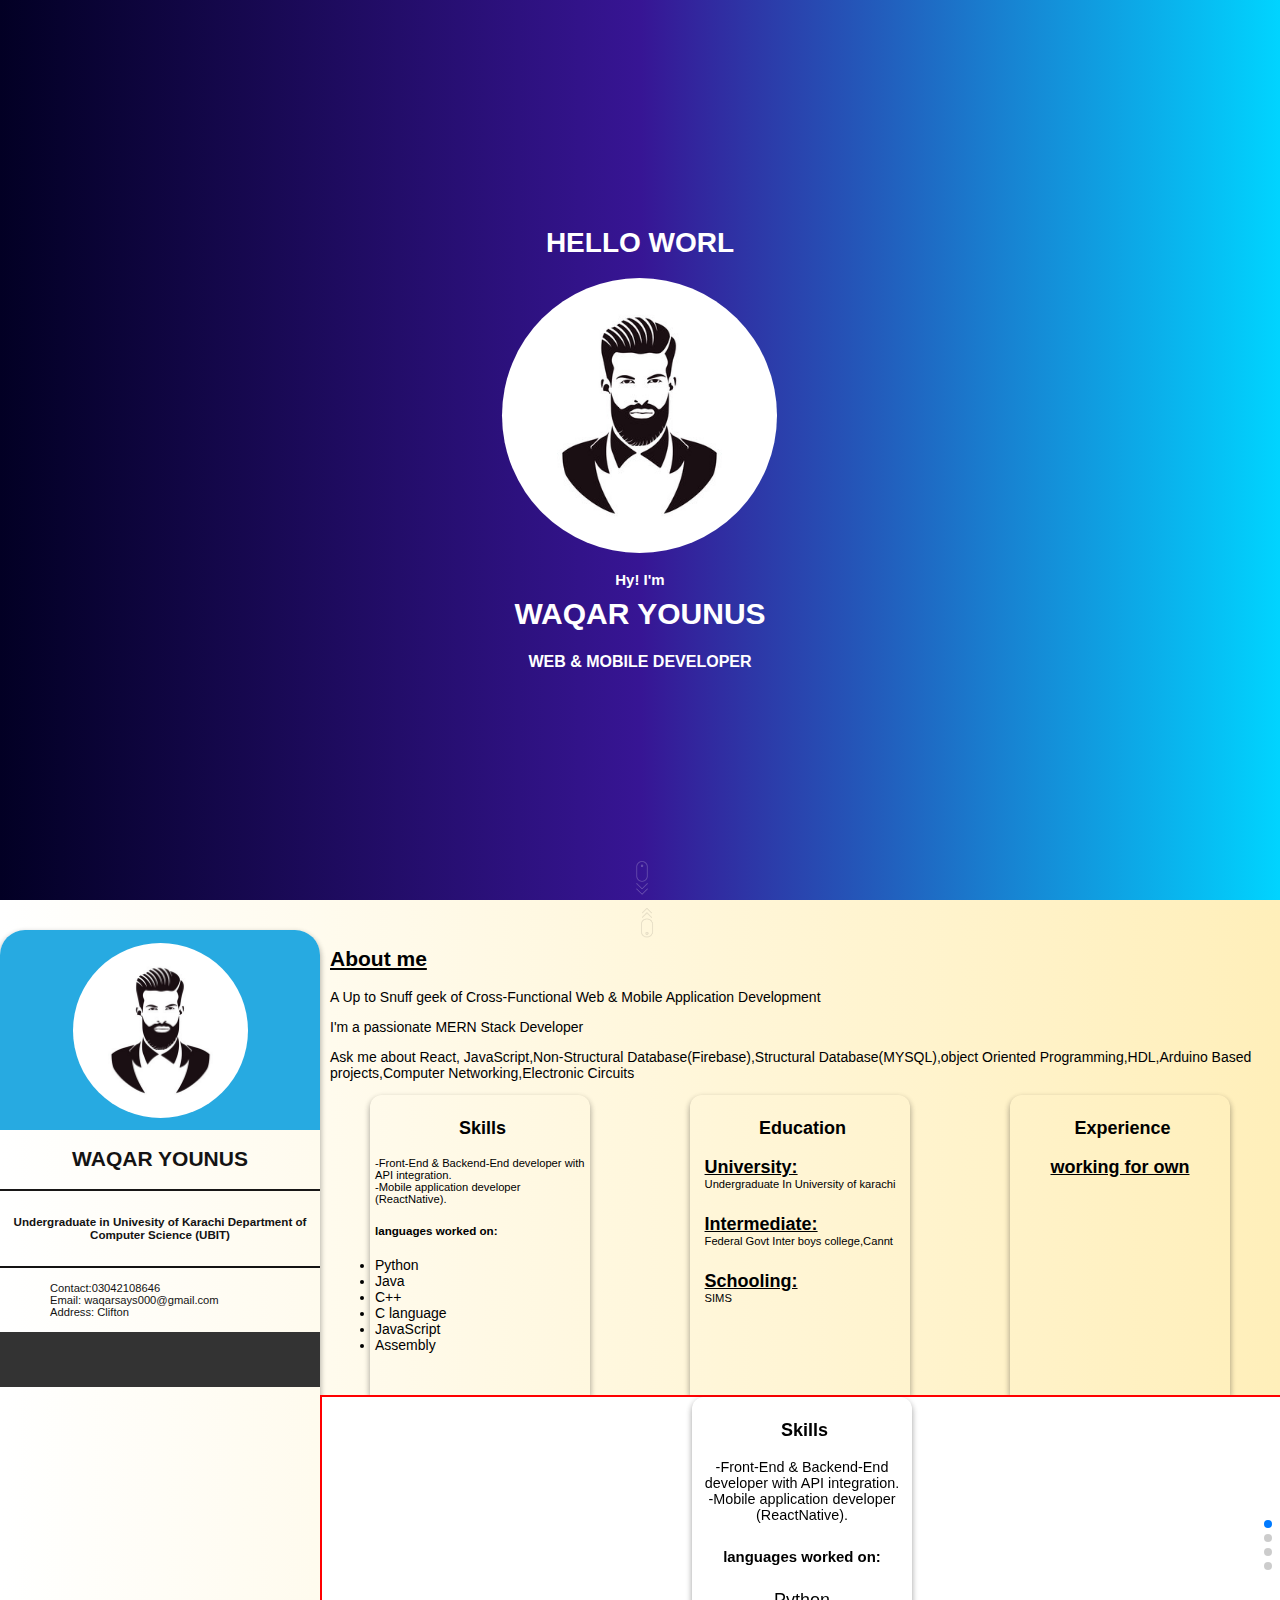
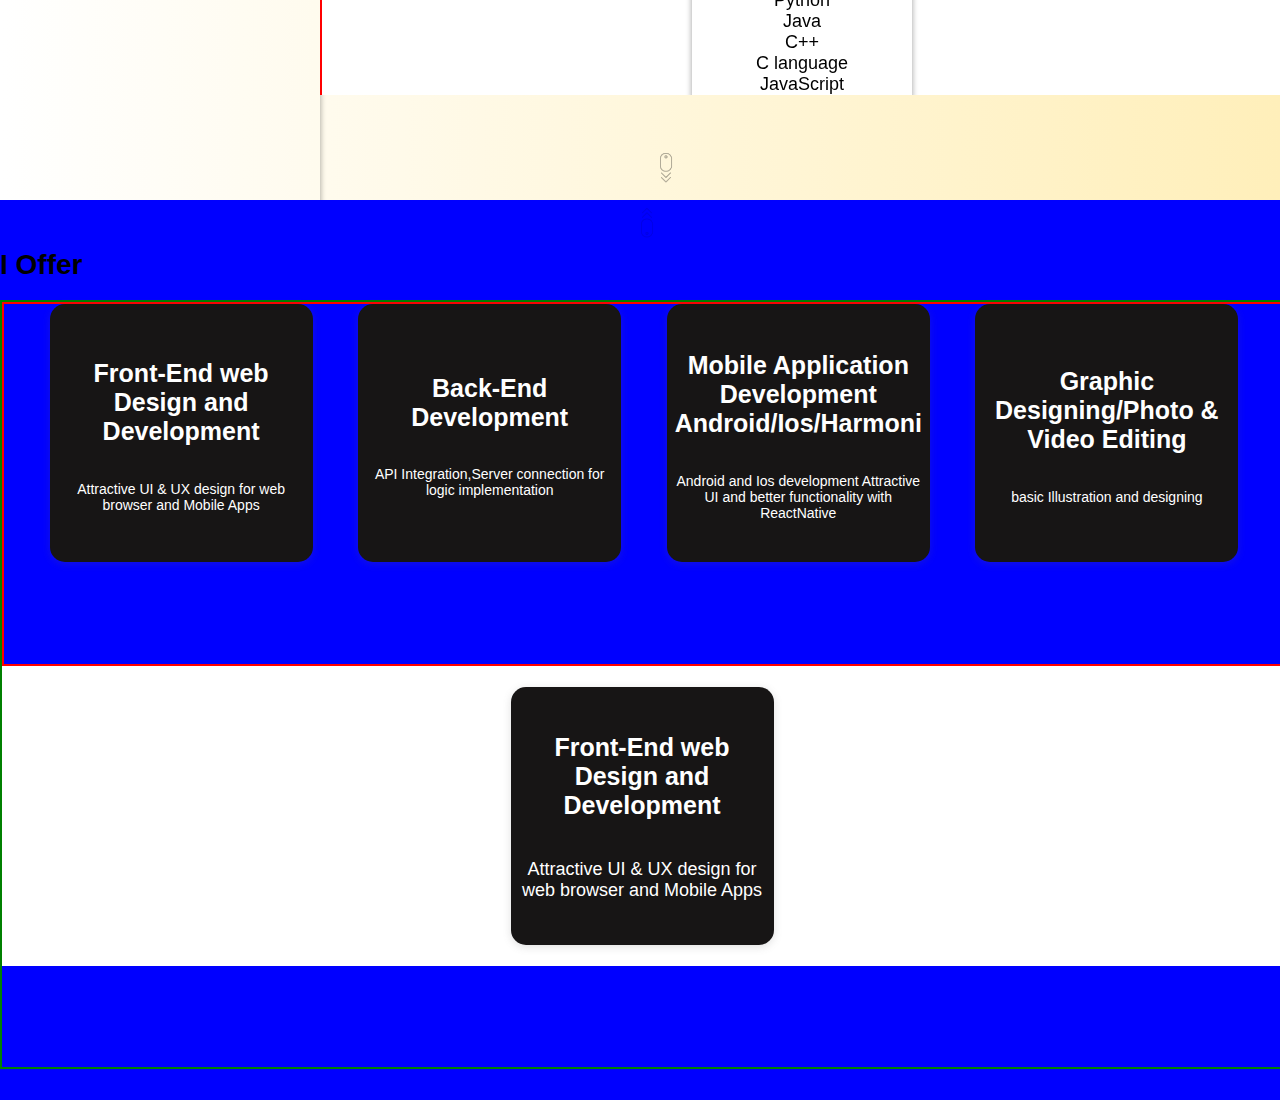
<file: version 1/index.html>
<!DOCTYPE html>
<html lang="en">

<head>
    <meta charset="UTF-8">
    <meta http-equiv="X-UA-Compatible" content="IE=edge">
    <meta name="viewport" content="width=device-width, initial-scale=1.0">
    <title>Document</title>
    <link rel="stylesheet" href="style.css">
    <link rel="stylesheet" href="style2.css">
    <link rel="stylesheet" href="responsive.css">
    <!-- <link rel="stylesheet" href="slider.css"> -->


    <!-- swiper's css link -->
    <link rel="stylesheet" href="https://cdn.jsdelivr.net/npm/swiper/swiper-bundle.min.css" />

    <link rel="stylesheet" href="https://cdnjs.cloudflare.com/ajax/libs/font-awesome/6.2.0/css/all.min.css"
        integrity="sha512-xh6O/CkQoPOWDdYTDqeRdPCVd1SpvCA9XXcUnZS2FmJNp1coAFzvtCN9BmamE+4aHK8yyUHUSCcJHgXloTyT2A=="
        crossorigin="anonymous" referrerpolicy="no-referrer" />




    <link href="https://cdn.jsdelivr.net/npm/bootstrap@5.2.2/dist/css/bootstrap.min.css" rel="stylesheet"
        integrity="sha384-Zenh87qX5JnK2Jl0vWa8Ck2rdkQ2Bzep5IDxbcnCeuOxjzrPF/et3URy9Bv1WTRi" crossorigin="anonymous">



    <link rel="preconnect" href="https://fonts.googleapis.com">
    <link rel="preconnect" href="https://fonts.gstatic.com" crossorigin>
    <link href="https://fonts.googleapis.com/css2?family=League+Spartan:wght@500&family=Varela+Round&display=swap"
        rel="stylesheet">



    <style>
        html,
        body {
            position: relative;
            height: 100%;
        }

        body {
            background: #eee;
            font-family: Helvetica Neue, Helvetica, Arial, sans-serif;
            font-size: 14px;
            color: #000;
            margin: 0;
            padding: 0;
        }

        .swiper {
            width: 100%;
            height: 100%;
        }

        .swiper-slide {
            text-align: center;
            font-size: 18px;
            background: #fff;

            /* Center slide text vertically */
            display: -webkit-box;
            display: -ms-flexbox;
            display: -webkit-flex;
            display: flex;
            -webkit-box-pack: center;
            -ms-flex-pack: center;
            -webkit-justify-content: center;
            justify-content: center;
            -webkit-box-align: center;
            -ms-flex-align: center;
            -webkit-align-items: center;
            align-items: center;
        }

        .swiper-slide img {
            display: block;
            width: 100%;
            height: 100%;
            object-fit: cover;
        }

        .border {
            border: 2px solid red;
        }
    </style>


</head>

<body>
    <div class="mainwrapper" id="mainwrapperID">



        <section data-index="1" class="one" id="oneID">
            <div class="page1" id="page1ID">
                <div class="page1_div1">
                    <div id="container">
                        <h1>HELLO</h1>&nbsp;&nbsp;<h1 id="text"></h1>
                        <h1 id="cursor"></h1>
                    </div>
                    <div class="pic"></div>
                    <h4 class="heading2"> <span class="spanheading2">Hy! I'm</span> WAQAR YOUNUS</h4>
                    <h4 class="heading3">WEB & MOBILE DEVELOPER</h4>
                </div>

                <div class="page1_div2">
                    <button class="button1" id="button1"><img class="downarrow" src="./images/bottom-image.png"
                            alt=""></button>

                </div>
            </div>

        </section>





        <section data-index="2" class="two" id="twoID">
            <header style="display: flex; justify-content: center; align-items: center; height: 30px;">
                <button class="uparrow" id="button2"><img class="uparrow" src="./images/uparrowbutton.png"
                        alt="Home"></button>
            </header>

            <div style="display: flex;  height:100vh">
                <!-- ////////////////////////////////////////////////// -->

                <aside id="aside1ID" class="aside1">
                    <div class="hidemenubutton"><button id="hidemenuID" class="closemenu"><i
                                class="fa-solid fa-xmark"></i></button></div>
                    <div class="profilediv">
                        <div class="pic2"></div>
                    </div>

                    <div class="name center">
                        <h2 class="white">WAQAR YOUNUS</h2>
                    </div>
                    <div class="uniintro center">
                        <h5 class="white" style="padding: 5px;">Undergraduate in Univesity of Karachi Department of
                            Computer Science
                            (UBIT)
                        </h5>
                    </div>

                    <ul class="unorderlist">
                        <li class="licontent white"><span class="span"><i
                                    class="fa-solid infoicons fa-phone"></i></span>
                            <h4 class="headingh4info">Contact:03042108646</h4>
                        </li>
                        <li class="licontent white"><span class="span"><i
                                    class="fa-solid infoicons fa-envelope"></i></span>
                            <h4 class="headingh4info">Email: waqarsays000@gmail.com</h4>
                        </li>
                        <li class="licontent white  "><span class="span"><i
                                    class="fa-solid infoicons fa-location-dot"></i></span>
                            <h4 class="headingh4info">Address: Clifton</h4>
                        </li>
                    </ul>


                    <div class="main iconsforsocialmedia">
                        <ul class="unorderlist1">
                            <li class="fblist CL"> <a target="_blank" class="fb CL" href="https://www.facebook.com/"><i
                                        class="fa-brands fa-facebook-f"></i></a>
                                </i></li>
                            <li class="instalist CL"> <a target="_blank" class="insta CL"
                                    href="https://www.instagram.com/waqar_younus_says000/"><i
                                        class="fa-brands fa-instagram"></i></a> </li>
                            <li class="youtubelist CL"> <a target="_blank" class="youtube CL"
                                    href="https://www.youtube.com"> <i class="fa-brands fa-youtube"></i></a></li>
                            <li class="twitterlist CL"> <a target="_blank" class="twitter  CL"
                                    href="https://www.twitter.com"><i class="fa-brands fa-twitter"></i></a> </li>
                            <li class="linkedinlist CL"> <a target="_blank" class="linkedin  CL"
                                    href="https://www.linkedin.com/in/waqar-younus-643457252/"> <i
                                        class="fa-brands fa-linkedin"></i></a></li>
                            <li class="githublist CL"> <a target="_blank" class="github  CL"
                                    href="https://github.com/WaqarYounus2000"> <i class="fa-brands fa-github"></i></a>
                            </li>

                        </ul>

                    </div>
                </aside>
                <!-- ////////////////////////////////////////////////////// -->
                <aside id="aside2ID" class="aside2">

                    <div style="width:100%">
                        <h2 class="headingandmenu" style="margin-left:10px; text-decoration:underline;">About me <div><i
                                    id="menuID" class="fa-solid fa-bars menu"></i></div>
                        </h2>
                    </div>
                    <div style="margin-left:10px;" class="secondpagecontent">
                        <p>A Up to Snuff geek of Cross-Functional Web & Mobile Application Development</p>
                        <p>I'm a passionate MERN Stack Developer </p>
                        <p>Ask me about React, JavaScript,Non-Structural Database(Firebase),Structural
                            Database(MYSQL),object Oriented Programming,HDL,Arduino Based projects,Computer
                            Networking,Electronic Circuits</p>
                    </div>

                    <div class="cardsdiv">
                        <div class="cards center">
                            <!-- <div class="circle">
                                
                            </div> -->
                            <div class="title center">
                                <h3 class="center"> <i class="cardsicons1 fa-solid fa-wrench"></i> Skills</h3>
                            </div>
                            <div class="info">
                                <li class="info2">-Front-End & Backend-End developer with API integration.</li>
                                <li class="info2">-Mobile application developer (ReactNative).</li>
                                <h5>languages worked on:</h5>
                                <li>Python</li>
                                <li>Java</li>
                                <li>C++</li>
                                <li>C language</li>
                                <li>JavaScript</li>
                                <li>Assembly</li>

                            </div>

                        </div>
                        <div class="cards">
                            <div class="title">
                                <h3 class="center"> <i class="cardsicons1 fa-solid fa-graduation-cap"></i> Education
                                </h3>
                            </div>
                            <div class="info">
                                <h4 style="padding:0px; margin:0px;">University:</h4>
                                <p style="font-size:0.8em; padding: 0px; margin: 0px;">Undergraduate In University of
                                    karachi</p>
                                <h4 style="margin-bottom: 0px;">Intermediate:</h4>
                                <p style="font-size:0.8em; margin-top: 0px;">Federal Govt Inter boys college,Cannt</p>
                                <h4 style="margin-bottom:0px ;">Schooling:</h4>
                                <p style="font-size:0.8em; margin-top: 0px;">SIMS</p>
                            </div>

                        </div>
                        <div class="cards">
                            <div class="title">
                                <h3 class="center"> <i class="cardsicons1 fa-solid fa-star"></i>Experience</h3>
                            </div>
                            <div class="info">
                                <h4 style="padding:0px; margin:0px;">working for own</h4>

                            </div>

                        </div>



                    </div>

                    <!-- //////////////////////slider starts///////////////////////////// -->

                    <div class="swiper mySwiper">
                        <div class="swiper-wrapper">
                            <div class="swiper-slide border">
                                <div class="cards">
                                    <div class="title">
                                        <h3 class="center"> <i class="cardsicons1 fa-solid fa-wrench"></i> Skills
                                        </h3>
                                    </div>
                                    <div class="info">
                                        <li class="info2">-Front-End & Backend-End developer with API integration.
                                        </li>
                                        <li class="info2">-Mobile application developer (ReactNative).</li>
                                        <h5>languages worked on:</h5>
                                        <li>Python</li>
                                        <li>Java</li>
                                        <li>C++</li>
                                        <li>C language</li>
                                        <li>JavaScript</li>
                                        <li>Assembly</li>

                                    </div>

                                </div>
                            </div>
                            <div class="swiper-slide border">
                                <div class="cards">
                                    <div class="title">
                                        <h3 class="center"> <i class="cardsicons1 fa-solid fa-graduation-cap"></i>
                                            Education</h3>
                                    </div>
                                    <div class="info">
                                        <h4 style="padding:0px; margin:0px;">University:</h4>
                                        <p style="padding: 0px; margin: 0px;">Undergraduate In
                                            University of karachi</p>
                                        <h4 style="margin-bottom: 0px;">Intermediate:</h4>
                                        <p style="font-size:0.8em; margin-top: 0px;">Federal Govt Inter boys
                                            college,Cannt</p>
                                        <h4 style="margin-bottom:0px ;">Schooling:</h4>
                                        <p style="font-size:0.8em; margin-top: 0px;">SIMS</p>
                                    </div>

                                </div>

                            </div>
                            <div class="swiper-slide border">
                                <div class="cards">
                                    <div class="title">
                                        <h3 class="center"> <i class="cardsicons1 fa-solid fa-star"></i>Experience
                                        </h3>
                                    </div>
                                    <div class="info">
                                        <h4 style="padding:0px; margin:0px;">Nill</h4>

                                    </div>

                                </div>
                            </div>

                        </div>
                        <div class="swiper-pagination"></div>
                    </div>

                    <!-- //////////////////////////slider finish///////////////////////// -->

                </aside>

            </div>
            <footer
                style="position: absolute;width: 100%; bottom: 0%; display: flex; justify-content: center; align-items: center;">
                <button class="downarrow" id="button3"><img style="border:none; width: 50px;"
                        src="./images/downarrowbutton.png" alt=""></button>
            </footer>




        </section>




        <section data-index="3" class="three">
            <div style="display: flex; justify-content: center; align-items: center; height: 30px;">
                <button class="uparrow" id="button4"><img class="uparrow" src="./images/uparrowbutton.png"
                        alt=""></button>
            </div>
            <h1 class="myservices">I Offer</h1>

            <div class="pagethreebody">


                <div class="cardsforservice">
                    <div class="servicecards">
                        <i class=" serviceIcons fa-solid fa-code"></i>
                        <h2 class="colorwhite titleservice">Front-End web Design and Development</h2>
                        <p class="para1">Attractive UI & UX design for web browser and Mobile Apps</p>
                    </div>

                    <div class="servicecards">
                        <i class=" serviceIcons fa-solid fa-gear"></i>
                        <h2 class="colorwhite titleservice">Back-End Development</h2>
                        <p class="para1">API Integration,Server connection for logic implementation</p>
                    </div>

                    <div class="servicecards">
                        <div class="serviceIcons">
                            <i class=" serviceIcons fa-brands fa-android"></i>
                            <i class=" serviceIcons fa-brands fa-app-store-ios"></i>

                        </div>
                        <h2 class="colorwhite titleservice">Mobile Application Development Android/Ios/Harmoni</h2>
                        <p class="para1">Android and Ios development Attractive UI and better functionality with
                            ReactNative</p>
                    </div>


                    <div class="servicecards">
                        <i class=" serviceIcons fa-solid fa-bezier-curve"></i>
                        <h2 class="colorwhite titleservice">Graphic Designing/Photo & Video Editing</h2>
                        <p class="para1">basic Illustration and designing </p>
                    </div>



                </div>


                <!-- slider starts///////////////////////////////////// -->
                <div class="swiper mySwiper ">
                    <div class="swiper-wrapper">
                        <div class="swiper-slide">
                            <div class="servicecards">
                                <i class=" serviceIcons fa-solid fa-code"></i>
                                <h2 class="colorwhite titleservice">Front-End web Design and Development</h2>
                                <p class="para1">Attractive UI & UX design for web browser and Mobile Apps</p>
                            </div>


                        </div>
                        <div class="swiper-slide">
                            <div class="servicecards">
                                <i class=" serviceIcons fa-solid fa-gear"></i>
                                <h2 class="colorwhite titleservice">Back-End Development</h2>
                                <p class="para1">API Integration,Server connection for logic implementation</p>
                            </div>
                        </div>
                        <div class="swiper-slide">
                            <div class="servicecards">
                                <div class="serviceIcons">
                                    <i class=" serviceIcons fa-brands fa-android"></i>
                                    <i class=" serviceIcons fa-brands fa-app-store-ios"></i>

                                </div>
                                <h2 class="colorwhite titleservice">Mobile Application Development Android/Ios/Harmoni
                                </h2>
                                <p class="para1">Android and Ios development Attractive UI and better functionality with
                                    ReactNative</p>
                            </div>
                        </div>
                        <div class="swiper-slide">

                            <div class="servicecards">
                                <i class=" serviceIcons fa-solid fa-bezier-curve"></i>
                                <h2 class="colorwhite titleservice">Graphic Designing/Photo & Video Editing</h2>
                                <p class="para1">basic Illustration and designing </p>
                            </div>
                        </div>
                      
                    </div>
                </div>

                <!-- ////////////////////////////////////////////////////////// -->




        </section>





    </div>

    <script src="app.js"></script>
    <script src="https://cdn.jsdelivr.net/npm/swiper/swiper-bundle.min.js"></script>
    <script src="styling.js"></script>
    <!-- JavaScript Bundle with Popper -->
    <script src="https://cdn.jsdelivr.net/npm/bootstrap@5.2.2/dist/js/bootstrap.bundle.min.js"
        integrity="sha384-OERcA2EqjJCMA+/3y+gxIOqMEjwtxJY7qPCqsdltbNJuaOe923+mo//f6V8Qbsw3"
        crossorigin="anonymous"></script>
</body>

</html>
</file>
<file: version 1/style.css>
body {
    margin: 0;
    padding: 0;
    overflow: hidden;
}

.mainwrapper {
    position: relative;
    width: 100%;
    height: 100vh;
    /* border: 2px solid black; */
    margin: 0px;
    padding: 0px;
    /* display: flex; */
    /* flex-direction: column; */
    transform: translate3d(0px, 0%, 0px);
    /* transition: all 1000ms ease 0s; */
    scroll-behavior: smooth;
    scroll-snap-align: start;
    transition: all 1000ms ease 0.2s;
    transform-style: preserve-3d
}

.one {
    position: absolute;

    top: 0%;
    height: 100%;
    width: 100%;
    background-color: #72C9B9;
    background: linear-gradient(90deg, rgba(2, 0, 36, 1) 0%, rgba(55, 21, 148, 1) 50%, rgba(0, 212, 255, 1) 100%);

    scroll-snap-align: center;
    transform: translate3d(0px, 0%, 0px);
    transition: all 1000ms ease 0.2s;
}

.two {
    background: #fcfcfc;
    background: -webkit-linear-gradient(to right, #FFFFFF, #FFEFBA);
    background: linear-gradient(to right, #FFFFFF, #FFEFBA);

    position: absolute;
    /* top: 200%; */
    top: 100%;
    /* border: 2px solid rgb(10, 235, 25); */
    /* background-color: green; */
    width: 100%;
    height: 100%;
    scroll-snap-align: start;
    transform: translate3d(0px, 0%, 0px);
    /* background-color: #72C9B9; */
    /* background-color: #bcdee7; */
    transition: all 1000ms ease 0.2s;
    background-color: white;
}

.three {
    position: absolute;
    top: 200%;
    /* border: 2px solid rgb(10, 25, 235); */
    background-color: blue;
    width: 100%;
    height: 100%;
    scroll-snap-align: center;
    transition: all 1000ms ease 0.2s;
}


.active {
    position: relative;
    transform: translate3d(0px, -100%, 0px);
    transition: all 1000ms ease 0.2s;
}

.active2 {
    position: relative;
    transform: translate3d(0px, 0%, 0px);
    transition: all 1000ms ease 0.2s;
}

/* /////////////////////////////////////// */
.active3 {
    position: relative;
    transform: translate3d(0px, -200%, 0px);
    transition: all 1000ms ease 0.2s;
}


/* //////////////////////////// */

.active6 {
    position: relative;
    transform: translate3d(0px, -100%, 0px);
    transition: all 1000ms ease 0.2s;
}
</file>
<file: version 1/style2.css>
body {
    margin: 0px;
    user-select: none;
    padding: 0px;

    /* font-family: 'League Spartan', sans-serif; */
    /* font-family: 'League Spartan', sans-serif; */
    font-family: 'Varela Round', sans-serif;


}

@font-face {
    font-family: myFirstFont;
    src: url('./fonts/Varela_Round/VarelaRound-Regular.ttf');
    font-weight: bold;
}

#container {
    display: flex;
    justify-content: center;
    align-items: center;
    color: white;
}


/* /////////////////////////////// page 1 style ///////////////////////////////////// */


.page1 {
    background: rgb(2, 0, 36);
    background: linear-gradient(90deg, rgba(2, 0, 36, 1) 0%, rgba(55, 21, 148, 1) 50%, rgba(0, 212, 255, 1) 100%);
    /* border: 2px solid red; */
    display: flex;
    justify-content: center;
    align-items: center;
    width: 100%;
    height: 100vh;
    flex-direction: column;
    position: relative;
    transition: all 0.6s;
}


.page1_div1 {

    display: flex;
    justify-content: center;
    align-items: center;
    transition: all 0.6s;
    position: relative;
    flex-direction: column;
}

.page1_div2 {
    position: absolute;
    background-color: transparent;
    bottom: 1px;
}

.button1 {
    background-color: transparent;
    border: none;
    transition: all 0.6s;
    position: relative;
    width: 20px;

}

.downarrow {
    background-color: transparent;
    opacity: 0.3;
    transition: all 0.3s;
    border: none;
    animation: lighting 3s infinite;
    width: 12px;
}

.downarrow:hover {
    cursor: pointer;
    opacity: 1;
    content: "";
    transition: ease-in-out 0.3s;

}

.button1:before {
    content: "About";
    width: 75px;
    height: 16px;
    display: none;
    justify-content: center;
    align-items: center;
    background-color: white;
    position: absolute;
    left: -22px;
    bottom: 40px;
    transform: all 0.5;
    border-radius: 5px;
    transition: all 0.5;
}

.button1:hover:before {
    display: flex;
    transition: all 0.5;
}



.heading1 {
    font-size: 48px;
    color: white;
}

.heading2 {
    font-size: 35px;
    color: white;
    margin-top: 25px;

    /* ////
     */

    padding: 16px;
    font-size: 30px;
    margin-top: 0px;
    line-height: 1.5;
    display: flex;
    justify-content: center;
    align-items: center;
    flex-direction: column
}

.spanheading2 {
    font-size: 15px;

}

.heading3 {
    position: absolute;
    bottom: 0px;
    font-size: 16px;
    color: white;
    /* left: 99px; */
    width: 100%;
    display: flex;
    justify-content: center;
}

.pic {
    margin: 0px;
    /* border: 2px solid red; */
    width: 275px;
    height: 275px;
    display: flex;
    justify-content: center;
    align-items: center;
    background-image: url('./images/mylogo.jpg');
    background-repeat: no-repeat;
    background-size: contain;
    border-radius: 150px;
}



/* //////////////////////////////////////////////////// page 2 style/////////////// */


.aside1 {
    height: 100vh;
    border-top-right-radius: 25px;
    border-top-left-radius: 25px;
    width: 25%;
    /* border: 2px solid rgb(13, 14, 13); */
    box-shadow: rgb(14 30 37 / 12%) 0px 2px 4px 0px, rgb(14 30 37 / 32%) 0px 2px 16px 0px;
    /* background-color: white; */
    box-shadow: 0px 3px 6px rgba(0, 0, 0, 0.16), 0px 3px 6px rgba(0, 0, 0, 0.23);


}

.aside2 {
    height: 100vh;
    width: 75%;
    /* border: 2px solid rgb(223, 8, 8); */

}

.profilediv {
    /* border: 2px solid red; */
    width: 100%;
    height: 200px;
    display: flex;
    justify-content: center;
    align-items: center;
    border-top-right-radius: 25px;
    border-top-left-radius: 25px;
    background: #27AAE1;
}

/* .circle{
    background-color: #27AAE1;
    border-top-right-radius: 12px;
    border-top-left-radius: 12px;
    margin: 0;
    padding: 0;
    width: 100%;
    height: 255px;
} */

.pic2 {
    margin: 0px;
    /* border: 2px solid red; */
    width: 175px;
    height: 175px;
    display: flex;
    justify-content: center;
    align-items: center;
    background-image: url('./images/mylogo.jpg');
    background-repeat: no-repeat;
    background-size: contain;
    border-radius: 150px;
}

.center {
    display: flex;
    justify-content: center;
    align-items: center;
}

.licontent {
    display: flex;
    align-items: center;
}

.infoicons {
    color: black;
}

.name {

    border-bottom: 2px solid rgb(24, 23, 23);
}

.uniintro {
    border-bottom: 2px solid rgb(20, 19, 19);
    /* border: 2px solid rgb(230, 24, 10); */

    text-align: center;
    /* width: 70%; */
}

.white {
    color: rgb(20, 19, 19);
    /* color: #212529; */
    /* color: white; */
}

.uparrow {
    margin-top: 12px;
    width: 50px;
    animation: lighting 3s infinite;
}

.unorderlist1 {

    display: flex;
    justify-content: center;
    align-items: center;
    margin: 0;
    padding: 0;

}

.unorderlist>li>span {
    padding: 5px;

}

.headingh4info {
    padding: 0px;
    margin: 0px;
    font-size: 0.8em;
    font-weight: 400;

}

.info>h4 {
    font-weight: 700;
    font-size: 18px;
    text-decoration: underline !important;

}

.title>h3 {
    font-size: 18px;
}

.cardsdiv {
    width: 100%;
    /* border: 2px solid black; */
    height: 300px;
    display: flex;
    align-items: flex-start;
    justify-content: space-around;
    flex-wrap: wrap;
}

/* .info>li{
    display: flex;
    justify-content: center;
} */
.info2 {
    display: flex;
    justify-content: center;
}

.cardsicons1 {
    color: black;
    padding-right: 5px;
    font-size: 0.5m;
}

/* .title{
    display: flex;
    justify-content: center;
    align-items: center;
    text-align: middle;
} */
.cards {
    /* box-shadow: rgb(0 0 0 / 20%) 0px 12px 28px 0px, rgb(0 0 0 / 10%) 0px 2px 4px 0px, rgb(255 255 255 / 5%) 0px 0px 0px 1px inset; */
    box-sizing: border-box;
    border-top-left-radius: 12px;
    border-top-right-radius: 12px;
    width: 220px;
    height: 300px;
    display: flex;
    justify-content: flex-start;
    align-items: center;
    font-family: Arial, Helvetica, sans-serif;
    padding: 5px;
    flex-direction: column;
    transition: all 0.4s;
    /* background-color: white; */
    box-shadow: 0px 3px 6px rgba(0, 0, 0, 0.16), 0px 3px 6px rgba(0, 0, 0, 0.23);
    /* background: #27AAE1; */

}

.uparrow {
    background-color: transparent;
    border: none;
    opacity: 0.3;
}

.uparrow:hover {
    opacity: 1;
    cursor: pointer;
}

.info2 {
    font-size: 0.8em;

}


.slider_div {
    display: none;
}

.closemenu {
    background-color: transparent;
    border: none;
    font-size: 30px;
    margin-right: 10px;
}

.hidemenubutton {
    display: none;
}

.menu {
    display: none !important;
}






/* page three style /////////////////////////////////// */

/* ////////////////////////////////////////////// */

.pagethreebody{
    height: 85vh;
    width: 100vw;
    border: 2px solid green;
}
.cardsforservice{
    border: 2px solid red;
    height: 40vh;
    width: 100vw;
    display: flex;
    justify-content: space-evenly;
}


.servicecards{
    box-shadow: rgba(99, 99, 99, 0.2) 0px 2px 8px 0px;
    height: 250px;
    padding: 4px;
    width: 255px;
    /* border: 2px solid red; */
    display: flex;
    justify-content: center;
    align-items: center;
    flex-direction: column;
    color: white;
    background-color: #171515;
    border-radius: 15px;
    
}
.titleservice{
    text-align: center;
    font-size: 25px;
}
.para1{
    text-align: center;
}
.serviceIcons{
    font-size: 45px;
}


.slider2{
    display: none;
}

.mySwiper,.swiper-wrapper,.swiper-slide-active {
    height: 300px !important;
}
.swiper{
    height: 300px !important;

}
/* .swiper,.mySwiper,.swiper-initialized,.swiper-vertical,.swiper-backface-hidden{
    height: 300px !important;

} */













/* ??????????????????????????? icons style///// */
.main {
    display: flex;
    justify-content: center;
    align-items: center;
    width: 100%;
    background-color: #333;

}

.unorderlist1 {


    display: flex;
    justify-content: center;
    align-items: center;
    margin: 0;
    padding: 0;

}

.CL {
    display: flex;
    justify-content: center;
    align-items: center;
    text-decoration: none;
    transition: all 0.3s;
}

.main ul {

    display: flex;
    justify-content: center;
    align-items: center;
}

.main ul li {
    /* border: 2px solid red; */
    list-style: none;
    width: 55px !important;

}

a {
    border-radius: 0;
    font-size: 15px;
    height: 55px;
    line-height: 60px;
    text-align: center;
    width: 60px;
    overflow: hidden;
    margin: 0 15px;
    transition: all 0.3s ease;
}

.fblist:hover {
    background-color: #3b5998;
    border-width: 0;
    cursor: pointer;
    transition: ease 0.3s;

}

.instalist:hover {
    /* background-color: #cb2027; */
    border-width: 0;
    cursor: pointer;
    background: #d6249f;
    background: radial-gradient(circle at 30% 107%, #fdf497 0%, #fdf497 5%, #fd5949 45%, #d6249f 60%, #285AEB 90%);
    box-shadow: 0px 3px 10px rgba(0, 0, 0, .25);
}

.youtubelist:hover {
    background-color: #cb2027;
    border-width: 0;
    cursor: pointer;
}

.twitterlist:hover {
    background-color: #00aced;
    border-width: 0;
    cursor: pointer;
}

.linkedinlist:hover {
    background-color: #3b5998;
    border-width: 0;
    cursor: pointer;
}

.githublist:hover {
    background-color: #171515;
    border-width: 0;
    cursor: pointer;
}


i {
    font-size: 22px;
    color: white;
    animation: toTopFromBottom12 0.3s forwards;
}

.main>ul>li:hover i {
    animation: toTopFromBottom 0.3s forwards;
    cursor: pointer;
}



/* /////////////////////////////////////////////////myswiper */
.mySwiper{
    display: none;
}

/*  */
@keyframes toTopFromBottom {
    49% {
        transform: translateY(-100%)
    }

    50% {
        opacity: 0;
        transform: translateY(100%)
    }

    51% {
        opacity: 1
    }


}

@keyframes toTopFromBottom12 {
    49% {
        opacity: 0;
        transform: translateY(100%)
    }

    50% {
        transform: translateY(-100%)
    }

    51% {
        opacity: 1
    }


}


/*//////////////////////////////////////////////icon style finish  */

@keyframes lighting {

    0% {
        opacity: 0.3;
    }

    25% {
        opacity: 0.6;
    }

    50% {
        opacity: 0.9;
    }

    75% {
        opacity: 0.6;
    }

    100% {
        opacity: 0.3;
    }


}
</file>
<file: version 1/responsive.css>
@media screen and (max-width: 600px) {
    .mySwiper {
        display: block;
    }

    body {
        font-family: 'League Spartan', sans-serif;
        font-family: 'Varela Round', sans-serif;
        scroll-snap-type: x;

    }

    .heading2 {
        font-size: 30px;
    }

    .heading3 {
        font-size: 1em;

    }

    .aside1 {
        position: absolute;
        top: -10px;
        /* width: 0%; */
        /* overflow: hidden; */
        transform: translateX(-120%);
        width: 100vw;
        /* overflow: hidden; */
        transition: all 600ms;
        scroll-snap-align: start;

    }

    .aside2 {
        width: 100%;
        position: absolute;
        /* overflow: hidden; */
    }

    .cardsdiv {
        display: none;
    }

    .aside2>div>p {
        font-size: 0.6em;
    }

    .cards {
        width: 260px;
        height: 322px;
        position: relative;
        transform: translate(0px, 0%);
    }


    .info>h5 {
        font-size: 0.8em;
        text-decoration: underline;
    }

    .info>li {
        font-size: 0.6em;
    }

    .cards>h3,
    i {
        font-size: 0.7em;
    }

    .info>h4 {
        font-size: 0.7em;
    }

    .info>p {
        font-size: 0.7em;
    }

    .title>h3 {
        font-size: 0.8em;
    }

    .active {
        position: relative;
        transform: translate3d(0px, 0%, 0px);
        transition: all 1000ms ease 0.2s
    }

    .secondpagecontent {
        font-size: 1.6em;
    }

    /* 
    .slider_div {
        width: 100%;
        height: 245px;
        display: block;
        justify-content: center !important;
        align-items: center !important;
    }

    .carousel-control-next,
    .carousel-control-prev {
        top: 20% !important;
    }

    .carousel-inner {

        display: flex !important;
        justify-content: center !important;
        align-items: center !important;
    }

    .carousel-inner {
        position: absolute;
        width: 100%;
        overflow: hidden;
        height: 300px !important;
        top: -5px !important;
    }

    .sliderbutton {
        width: 15px !important;
        margin: 10px !important;
    } */

    .headingandmenu {
        display: flex;
        justify-content: space-between;
    }

    .menu {
        display: block !important;
        height: 24px;
        width: 24px;

    }

    footer {
        bottom: 5%;
    }

    .hidemenubutton {
        display: block;
        position: absolute;
        right: 5px;
        top: 3px;
    }


    .page1_div2 {
        bottom: 7%;
    }

    .mySwiper, .swiper-wrapper, .swiper-slide-active {
        height: 493px !important;
    }
    .mySwiper {
        display: block;
        height: 399px;
        height: 490px !important;
        /* background: #fcfcfc  !important;
        background: -webkit-linear-gradient(to right, #FFFFFF, #FFEFBA)  !important;
        background: linear-gradient(to right, #FFFFFF, #FFEFBA)  !important; */

    }


    .swiper-pagination-vertical.swiper-pagination-bullets,
    .swiper-vertical>.swiper-pagination-bullets {
        right: 10px;
        top: 50%;
        transform: translate3d(-6px, 0%, 0) !important;
    }









/* ???????????????????????page 3 slider //////////////////// */
.slider2{
    display: block;
}

.cardsforservice{
    display: none;
}























}

/* .slider{
        display: flex;
        justify-content: center;
        align-items: center;
        border: 2px solid red;

    }
 */
</file>
<file: version 1/slider.css>
.swiper {
    margin: 100px auto;
    width: 320px;
    height: 240px;
  }

  .swiper-slide {
    display: flex;
    align-items: center;
    justify-content: center;
    font-size: 22px;
    font-weight: bold;
    color: #fff;
  }
</file>
